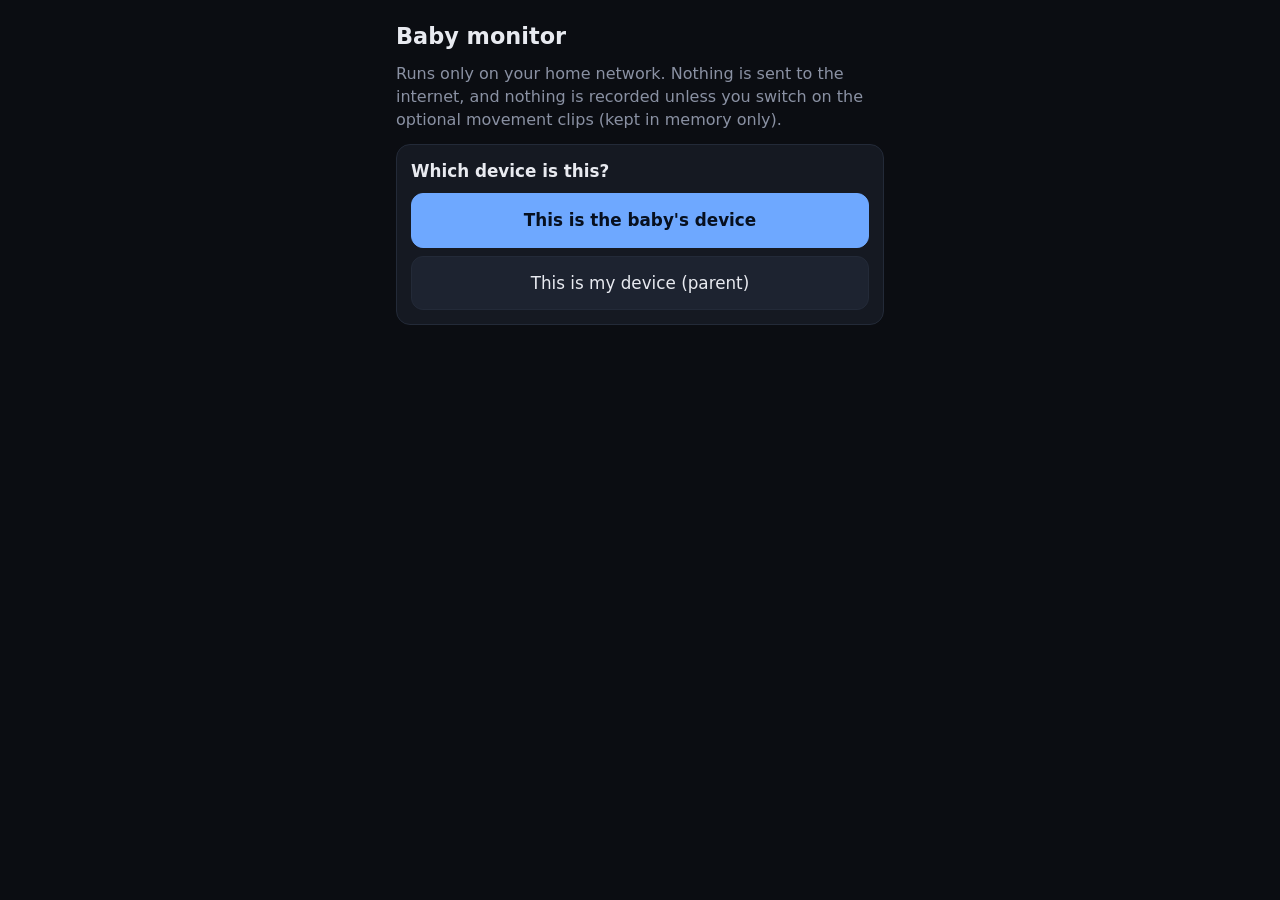
<file: static/index.html>
<!doctype html>
<html lang="en">
<head>
  <meta charset="utf-8">
  <meta name="viewport" content="width=device-width,initial-scale=1">
  <title>Baby monitor</title>
  <link rel="stylesheet" href="/static/style.css">
</head>
<body>
  <main>
    <h1>Baby monitor</h1>
    <p class="muted">Runs only on your home network. Nothing is sent to the internet, and nothing is recorded unless you switch on the optional movement clips (kept in memory only).</p>
    <div class="card">
      <h2>Which device is this?</h2>
      <a class="btn primary" id="babyUnitLink" href="/baby">This is the baby's device</a>
      <a class="btn" id="parentDeviceLink" href="/parent">This is my device (parent)</a>
    </div>
  </main>
</body>
</html>
</file>
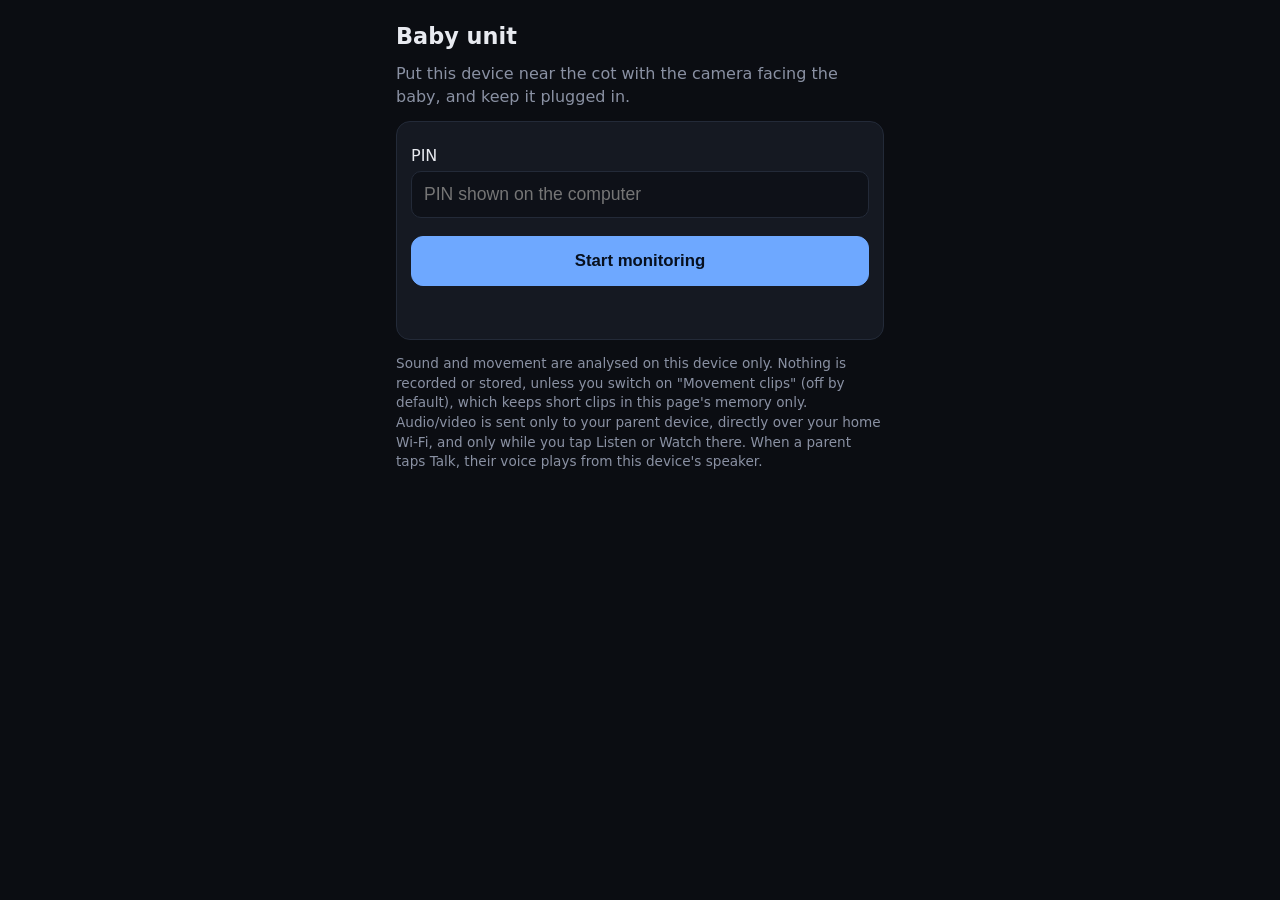
<file: static/baby.html>
<!doctype html>
<html lang="en">
<head>
  <meta charset="utf-8">
  <meta name="viewport" content="width=device-width,initial-scale=1,viewport-fit=cover">
  <title>Baby unit</title>
  <link rel="stylesheet" href="/static/style.css">
</head>
<body>
  <main id="setupSection">
    <h1>Baby unit</h1>
    <p class="muted">Put this device near the cot with the camera facing the baby, and keep it plugged in.</p>
    <div class="card">
      <label for="pin">PIN</label>
      <input id="pin" inputmode="numeric" autocomplete="off" maxlength="12" placeholder="PIN shown on the computer">
      <button id="startButton" class="btn primary">Start monitoring</button>
      <p id="setupError" class="error-message" role="alert"></p>
    </div>
    <p class="muted small">
      Sound and movement are analysed on this device only. Nothing is recorded or stored, unless you switch on "Movement clips" (off by default), which keeps short clips in this page's memory only.
      Audio/video is sent only to your parent device, directly over your home Wi-Fi, and only while
      you tap Listen or Watch there. When a parent taps Talk, their voice plays from this device's speaker.
    </p>
  </main>

  <main id="liveSection" hidden>
    <h1>Baby unit <span id="connectionBadge" class="pill">connecting…</span></h1>
    <div class="card">
      <div class="row"><span>Parent device</span><span id="parentCountBadge" class="pill">none</span></div>
      <div class="row"><span>Live stream</span><span id="liveViewStatus" class="muted">no</span></div>
      <div class="row"><span>Last alert sent</span><span id="lastAlertText" class="muted">none</span></div>
      <div class="row"><span>Parent's voice</span><span id="parentVoiceStatus" class="muted">idle</span></div>
      <div class="row"><span>Movement clips</span><span id="savedClipsStatus" class="muted">off</span></div>
      <audio id="parentVoiceAudio" autoplay></audio>
      <button id="enableVoiceButton" class="btn" type="button" hidden>Tap here to allow the parent's voice to play</button>
    </div>
    <div class="card">
      <div id="cameraFrame" class="video-frame">
        <video id="cameraPreview" muted playsinline></video>
        <div id="movementBox" class="movement-box" hidden><span>movement</span></div>
      </div>
      <div class="row"><span>Sound</span><span id="soundLevelText" class="muted"></span></div>
      <div class="meter"><div class="fill" id="soundLevelBar"></div><div class="mark" id="soundThresholdMark"></div></div>
      <div class="row"><span>Movement</span><span id="movementText" class="muted"></span></div>
      <div class="meter"><div class="fill" id="movementBar"></div></div>
    </div>
    <div class="card">
      <label for="soundSensitivity">Sound sensitivity: <b id="soundSensitivityValue"></b></label>
      <input type="range" id="soundSensitivity" min="1" max="10" step="1">
      <label class="check"><input type="checkbox" id="movementAlertsCheckbox"> Also alert on movement</label>
      <label class="check"><input type="checkbox" id="recordClipsCheckbox"> Save a short clip when movement is detected</label>
      <p class="muted small">Clips are kept in this page's memory only (never saved to a file by this app), the last 10 only, and are gone when you press Stop or close the page. Each clip runs from 10 seconds before the movement to 20 seconds after.</p>
      <button id="deleteClipsButton" class="btn" type="button">Delete saved clips</button>
    </div>
    <div class="row buttons">
      <button id="dimScreenButton" class="btn">Dim screen</button>
      <button id="stopButton" class="btn danger">Stop</button>
    </div>
  </main>

  <div id="dimOverlay" hidden><p>Monitoring · tap to wake</p></div>

  <script src="/static/common.js"></script>
  <script src="/static/baby.js"></script>
</body>
</html>
</file>
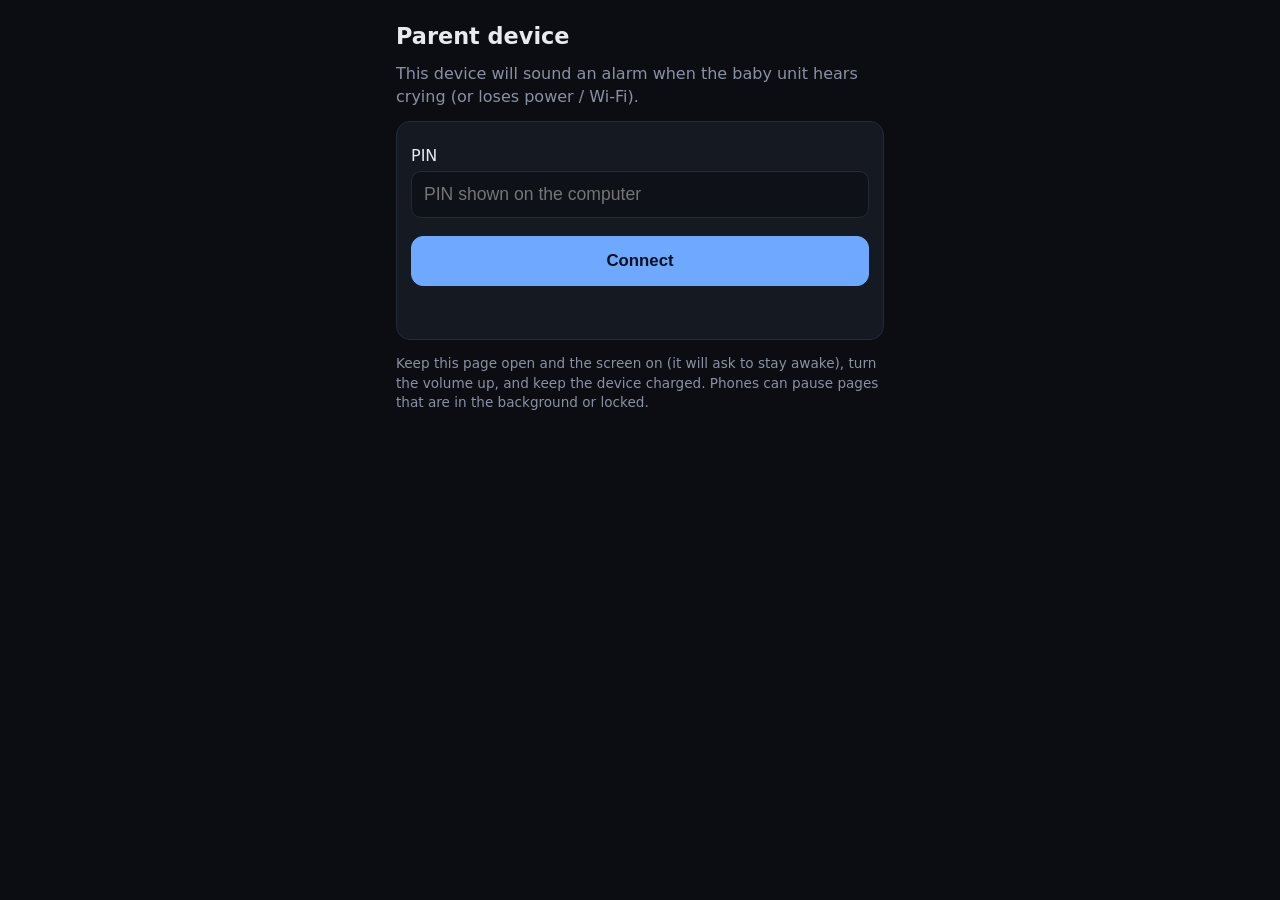
<file: static/parent.html>
<!doctype html>
<html lang="en">
<head>
  <meta charset="utf-8">
  <meta name="viewport" content="width=device-width,initial-scale=1,viewport-fit=cover">
  <title>Baby monitor</title>
  <link rel="stylesheet" href="/static/style.css">
</head>
<body>
  <main id="setupSection">
    <h1>Parent device</h1>
    <p class="muted">This device will sound an alarm when the baby unit hears crying (or loses power / Wi-Fi).</p>
    <div class="card">
      <label for="pin">PIN</label>
      <input id="pin" inputmode="numeric" autocomplete="off" maxlength="12" placeholder="PIN shown on the computer">
      <button id="connectButton" class="btn primary">Connect</button>
      <p id="setupError" class="error-message" role="alert"></p>
    </div>
    <p class="muted small">
      Keep this page open and the screen on (it will ask to stay awake), turn the volume up, and keep the
      device charged. Phones can pause pages that are in the background or locked.
    </p>
  </main>

  <main id="liveSection" hidden>
    <h1>Baby monitor <span id="connectionBadge" class="pill">connecting…</span></h1>

    <div id="snoozeNotice" class="card warn" hidden>
      <div class="row"><span>Alerts snoozed until <b id="snoozeEndText"></b></span>
        <button id="resumeAlertsButton" class="btn" type="button">Resume</button></div>
    </div>

    <div class="card">
      <div class="row"><span>Baby unit</span><span id="babyUnitBadge" class="pill">waiting…</span></div>
      <div class="row"><span>Sound</span><span id="soundLevelText" class="muted"></span></div>
      <div class="meter"><div class="fill" id="soundLevelBar"></div><div class="mark" id="soundThresholdMark"></div></div>
      <div class="row"><span>Movement</span><span id="movementText" class="muted"></span></div>
      <div class="meter"><div class="fill" id="movementBar"></div></div>
      <div class="row"><span>Last alert</span><span id="lastAlertText" class="muted">none</span></div>
    </div>

    <div class="card">
      <div class="row buttons">
        <button id="listenButton" class="btn primary">Listen</button>
        <button id="watchButton" class="btn primary">Watch</button>
        <button id="stopLiveViewButton" class="btn">Stop</button>
      </div>
      <p id="liveViewMessage" class="muted small">Not streaming.</p>
      <div id="videoContainer" class="video-frame" hidden>
        <video id="liveMedia" autoplay playsinline></video>
        <div id="movementBox" class="movement-box" hidden><span>movement</span></div>
      </div>
    </div>

    <div class="card">
      <h2>Movement clips</h2>
      <label class="check"><input type="checkbox" id="recordClipsCheckbox"> Save a short clip when movement is detected</label>
      <p id="clipMessage" class="muted small">Connecting to the baby unit…</p>
      <ul id="clipList" class="clip-list"></ul>
      <video id="clipPlayer" controls playsinline hidden></video>
      <button id="deleteClipsButton" class="btn danger" type="button">Delete all clips</button>
    </div>

    <div class="card">
      <h2>Talk to the baby</h2>
      <button id="talkButton" class="btn primary" type="button">Talk to baby</button>
      <p id="talkMessage" class="muted small">Your voice plays on the baby unit while you talk. The microphone is only on while you talk.</p>
    </div>

    <div class="card">
      <label for="soundSensitivity">Sound sensitivity: <b id="soundSensitivityValue"></b></label>
      <input type="range" id="soundSensitivity" min="1" max="10" step="1">
      <label class="check"><input type="checkbox" id="movementAlertsCheckbox"> Also alert on movement</label>
      <button id="testAlarmButton" class="btn" type="button">Test alarm</button>
    </div>
  </main>

  <div id="alarmOverlay" hidden>
    <h1 id="alarmTitle"></h1>
    <p id="alarmText"></p>
    <button id="dismissButton" class="btn" type="button">Dismiss</button>
    <button id="snoozeButton" class="btn alt" type="button">Snooze 10 minutes</button>
  </div>

  <script src="/static/common.js"></script>
  <script src="/static/parent.js"></script>
</body>
</html>
</file>
<file: static/style.css>
:root {
  --bg: #0b0d12; --card: #151922; --line: #232a38; --fg: #e8eaf0; --muted: #8a91a3;
  --accent: #6ea8ff; --ok: #4cd08a; --bad: #ff5d6c; --warn: #ffb454;
}
* { box-sizing: border-box; }
[hidden] { display: none !important; }
html, body { margin: 0; background: var(--bg); color: var(--fg);
  font: 16px/1.45 system-ui, -apple-system, "Segoe UI", Roboto, sans-serif; }
main { max-width: 520px; margin: 0 auto; padding: 20px 16px calc(28px + env(safe-area-inset-bottom)); }
h1 { font-size: 1.4rem; margin: 0 0 .6rem; display: flex; align-items: center; gap: .6rem; flex-wrap: wrap; }
h2 { font-size: 1.05rem; margin: 0 0 .6rem; }
p { margin: .4rem 0 .8rem; }
.muted { color: var(--muted); }
.small { font-size: .85rem; }
.error-message { color: var(--bad); min-height: 1.2em; }
.card { background: var(--card); border: 1px solid var(--line); border-radius: 14px;
  padding: 14px; margin: 0 0 14px; }
.card.warn { border-color: var(--warn); }
.row { display: flex; align-items: center; justify-content: space-between; gap: 10px; margin: 6px 0; }
.row.buttons > * { flex: 1; }
label { display: block; margin: 8px 0 4px; }
label.check { display: flex; gap: 10px; align-items: center; margin-top: 12px; }
input[type=text], input[type=password], input:not([type]), input[inputmode] {
  width: 100%; padding: 12px; font-size: 1.1rem; border-radius: 10px;
  border: 1px solid var(--line); background: #0e1118; color: var(--fg); margin-bottom: 10px; }
input[type=range] { width: 100%; }
.btn { display: block; width: 100%; padding: 14px; margin: 8px 0 0; font-size: 1.05rem; text-align: center;
  color: var(--fg); background: #1d2330; border: 1px solid var(--line); border-radius: 12px;
  text-decoration: none; cursor: pointer; }
.btn.primary { background: var(--accent); color: #07101f; border-color: var(--accent); font-weight: 600; }
.btn.danger { background: #3a1a20; border-color: #6b2a35; }
.btn:disabled { opacity: .5; }
.pill { font-size: .8rem; padding: 2px 10px; border-radius: 999px; background: #222836; color: var(--muted); }
.pill.ok { background: #123325; color: var(--ok); }
.pill.bad { background: #3a1a20; color: var(--bad); }
.meter { position: relative; height: 14px; background: #222836; border-radius: 7px; overflow: hidden; margin: 4px 0 10px; }
.meter .fill { height: 100%; width: 0; background: var(--accent); transition: width .12s linear; }
.meter .mark { position: absolute; top: 0; bottom: 0; width: 3px; background: var(--warn); left: 0; }
video { width: 100%; border-radius: 10px; background: #000; display: block; }
.video-frame { position: relative; max-width: 360px; margin: 0 auto 10px; }
.movement-box { position: absolute; border: 2px solid var(--warn); border-radius: 4px; pointer-events: none;
  box-shadow: 0 0 0 1px rgba(0, 0, 0, .5); transition: left .3s, top .3s, width .3s, height .3s; }
.movement-box span { position: absolute; top: 0; left: 0; font-size: .7rem; line-height: 1.3; padding: 0 6px;
  background: var(--warn); color: #1a1100; border-radius: 2px 0 4px 0; white-space: nowrap; }

#alarmOverlay { position: fixed; inset: 0; z-index: 20; background: rgba(150, 20, 32, .97); color: #fff;
  display: flex; flex-direction: column; align-items: center; justify-content: center;
  text-align: center; padding: 24px; gap: 10px; animation: pulse 1s infinite; }
#alarmOverlay h1 { font-size: 2rem; justify-content: center; }
#alarmOverlay .btn { max-width: 340px; background: #fff; color: #5a0d16; font-weight: 700; }
#alarmOverlay .btn.alt { background: transparent; color: #fff; border-color: #fff; font-weight: 400; }
@keyframes pulse { 50% { background: rgba(110, 10, 22, .97); } }

#dimOverlay { position: fixed; inset: 0; z-index: 30; background: #000; display: flex;
  align-items: flex-end; justify-content: center; padding: 24px; }
#dimOverlay p { color: #2a2a2a; font-size: .9rem; margin: 0; }

/* movement clips */
.clip-list { list-style: none; margin: 0; padding: 0; }
.clip-list .btn { text-align: left; }
#clipPlayer { display: block; width: 100%; margin-top: 10px; border-radius: 10px; background: #000; }
</file>
